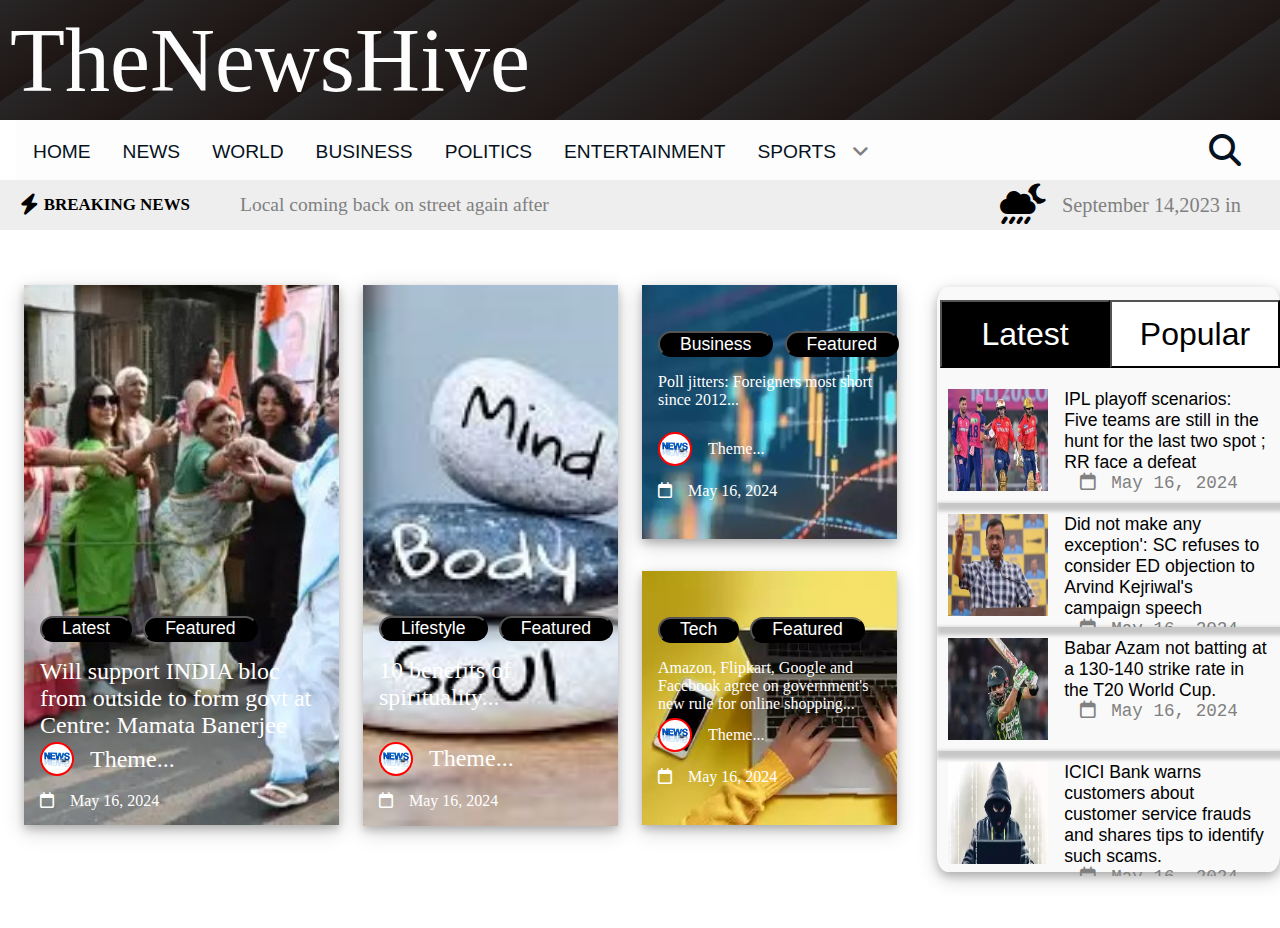
<file: Task1/index.html>
<!DOCTYPE html>
<html lang="en">
<head>
    <meta charset="UTF-8">
    <meta name="viewport" content="width=device-width, initial-scale=1.0">
    <title>Task1</title>
    <link rel="stylesheet" href="task1.css">
    <link rel="stylesheet" href="https://cdnjs.cloudflare.com/ajax/libs/font-awesome/6.5.2/css/all.min.css">
    <link rel="icon" type="image/x-icon" href="icon.jpg">
</head>
<body>
    
    <div class="heading">TheNewsHive</div>
    <div class="navbar">
        <div class="navdet">
            <div class="navcon">HOME</div>
            <div class="navcon">NEWS</div>
            <div class="navcon">WORLD</div>
            <div class="navcon">BUSINESS</div>
            <div class="navcon">POLITICS</div>
            <div class="navcon">ENTERTAINMENT</div>
            <div class="navcon">SPORTS 
                <div class="down"><i class="fa-solid fa-angle-down" style="color: grey ;"></i></div>
            </div>
        </div>
        <div class="icon"><i class="fa-solid fa-magnifying-glass fa-2xl" style="color: #061221;"></i></div>
    </div>
    <div class="news">
        <div class="newc">
            <div class="newone">
                <div class="newicon"><i class="fa-solid fa-bolt fa-lg" style="color: #000000;"></i></div>
                <b>BREAKING NEWS</b>
            </div>
            <div class="newtwo">Local coming back on street again after</div>
        </div>
        <div class="weather">
            <div class="wicon"><i class="fa-solid fa-cloud-moon-rain fa-2xl" style="color: #000000;"></i></div>
            September 14,2023 in
        </div>
    </div>   
    <div class="main">
        <div class="m1">
            <div class="det">
                <div class="button">
                    <button id="b1">Latest</button>
                    <button id="b1">Featured</button>
                </div>
                Will support INDIA bloc from outside to form govt at Centre: Mamata Banerjee
            </div>
            <div class="label">
                <div class="logo"></div>
                Theme...
            </div>
            <div class="date">
                <div class="calender">
                    <i class="fa-regular fa-calendar" style="color: #ffffff;"></i>
                </div>
                May 16, 2024
            </div>    
        </div>
        <div class="m2">
            <div class="det">
                <div class="button">
                    <button id="b1">Lifestyle</button>
                    <button id="b1">Featured</button>
                </div>
                10 benefits of spirituality...
            </div>
            <div class="label">
                <div class="logo"></div>
                Theme...
            </div>
            <div class="date">
                <div class="calender">
                    <i class="fa-regular fa-calendar" style="color: #ffffff;"></i>
                </div>
                May 16, 2024
            </div>    
        </div>
        <div class="m3">
        <div class="up">
            <div class="sdet" >
                <div class="button">
                    <button id="b1">Business</button>
                    <button id="b1">Featured</button>
                </div>
                Poll jitters: Foreigners most short since 2012...
            </div>
            <div class="slabel">
                <div class="logo"></div>
                Theme...
            </div>
            <div class="date">
                <div class="calender">
                    <i class="fa-regular fa-calendar" style="color: #ffffff;"></i>
                </div>
                May 16, 2024
            </div>
        </div>
        <div class="ddown">
            <div class="sdet" >
                <div class="button">
                    <button id="b1">Tech</button>
                    <button id="b1">Featured</button>
                </div>
                Amazon, Flipkart, Google and Facebook agree on government's new rule for online shopping...   
            </div>
            <div class="slabel">
                <div class="logo"></div>
                Theme...
            </div>
            <div class="date">
                <div class="calender">
                    <i class="fa-regular fa-calendar" style="color: #ffffff;"></i>
                </div>
                May 16, 2024
            </div>
        </div>
        </div>
    <div class="last">
        <div class="switch">
            <button id="b2">Latest</button>
            <button id="b3">Popular</button>
        </div>
        <div class="slide1">
            <div class="n1">
                <img src="s11.jpg" style="width:100px">
                <div class="slidenews">
                    IPL playoff scenarios: Five teams are still in the hunt for the last two spot ; RR face a defeat
                    <div class="date" style="color: grey ; font-family:'Courier New', Courier, monospace">
                        <div class="calender">
                            <i class="fa-regular fa-calendar" style="color: grey"></i>
                        </div>
                        May 16, 2024
                    </div>
                </div>
            </div>
            <div class="n1">
                <img src="s12.jpg" style="width:100px">
                <div class="slidenews">
                    Did not make any exception': SC refuses to consider ED objection to Arvind Kejriwal's campaign speech
                    <div class="date" style="color: grey ; font-family:'Courier New', Courier, monospace">
                        <div class="calender">
                            <i class="fa-regular fa-calendar" style="color: grey"></i>
                        </div>
                        May 16, 2024
                    </div>
                </div>
            </div>
            <div class="n1">
                <img src="s13.jpg" style="width:100px">
                <div class="slidenews">
                    Babar Azam not batting at a 130-140 strike rate in the T20 World Cup.
                    <div class="date" style="color: grey ; font-family:'Courier New', Courier, monospace">
                        <div class="calender">
                            <i class="fa-regular fa-calendar" style="color: grey"></i>
                        </div>
                        May 16, 2024
                    </div>
                </div>
            </div>
            <div class="n1">
                <img src="s14.jpg" style="width:100px">
                <div class="slidenews">
                    ICICI Bank warns customers about customer service frauds and shares tips to identify such scams.
                    <div class="date" style="color: grey ; font-family:'Courier New', Courier, monospace">
                        <div class="calender">
                            <i class="fa-regular fa-calendar" style="color: grey"></i>
                        </div>
                        May 16, 2024
                    </div>
                </div>
            </div>
        </div>
        <div class="slide2">
            <div class="n1">
                <img src="s22.jpg" style="width:100px">
                <div class="slidenews">
                    The Delhi police are dealing with an increase in hoax bomb threats.
                    <div class="date" style="color: grey ; font-family:'Courier New', Courier, monospace">
                        <div class="calender">
                            <i class="fa-regular fa-calendar" style="color: grey"></i>
                        </div>
                        May 16, 2024
                    </div>
                </div>
            </div>
            <div class="n1">
                <img src="s21.jpg" style="width:100px">
                <div class="slidenews">
                    Assassination attempt on Slovakian PM Robert Fico raises concerns in Europe.
                    <div class="date" style="color: grey ; font-family:'Courier New', Courier, monospace">
                        <div class="calender">
                            <i class="fa-regular fa-calendar" style="color: grey"></i>
                        </div>
                        May 16, 2024
                    </div>
                </div>
            </div>
            <div class="n1">
                <img src="s23.jpg" style="width:100px">
                <div class="slidenews">
                    Author Amitav Ghosh predicted 8 years ago that Mumbai hoardings would become dangerous.
                    <div class="date" style="color: grey ; font-family:'Courier New', Courier, monospace">
                        <div class="calender">
                            <i class="fa-regular fa-calendar" style="color: grey"></i>
                        </div>
                        May 16, 2024
                    </div>
                </div>
            </div>
            <div class="n1">
                <img src="s24.jpg" style="width:100px">
                <div class="slidenews">
                    Silver is expected to outperform gold, with the precious metal likely to surpass the Rs 1 lakh mark within a year.
                    <div class="date" style="color: grey ; font-family:'Courier New', Courier, monospace">
                        <div class="calender">
                            <i class="fa-regular fa-calendar" style="color: grey"></i>
                        </div>
                        May 16, 2024
                    </div>
                </div>
            </div>
        </div>
    </div>
    </div>    
        
    </div>

<script src="Script1.js"></script>


</body>


</html>
</file>
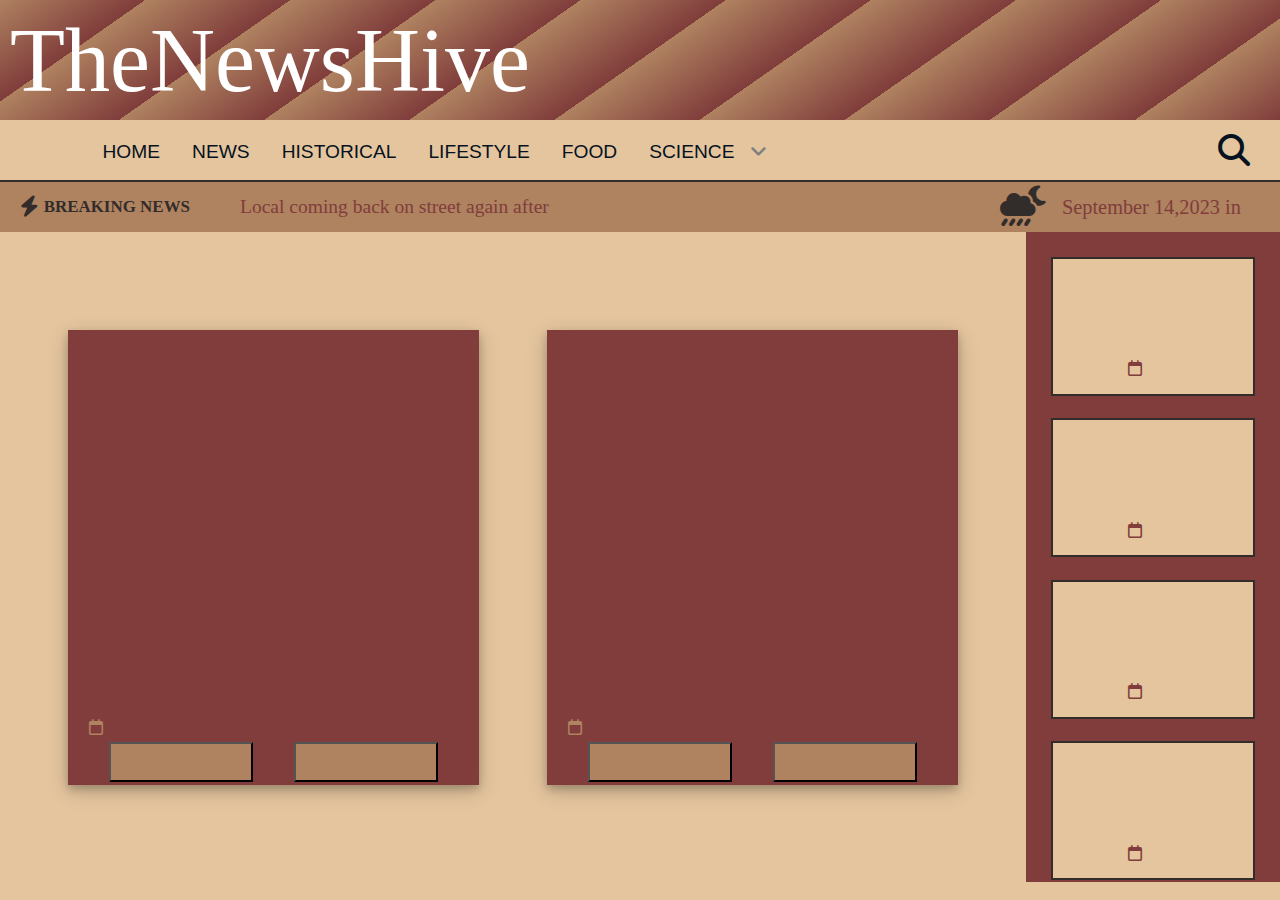
<file: Task2/index.html>
<!DOCTYPE html>
<html lang="en">
<head>
    <meta charset="UTF-8">
    <meta name="viewport" content="width=device-width, initial-scale=1.0">
    <title>Task2</title>
    <link rel="stylesheet" href="task2.css">
    <link rel="stylesheet" href="https://cdnjs.cloudflare.com/ajax/libs/font-awesome/6.5.2/css/all.min.css">
    <link rel="icon" type="image/x-icon" href="icon.jpg">
</head>
<body>
    <div class="heading">TheNewsHive</div>
    <div class="navbar">
        <div class="navdet">
            <div class="navcon" id="h">HOME</div>
            <div class="navcon" id="n">NEWS</div>
            <div class="navcon" id="hi">HISTORICAL</div>
            <div class="navcon" id="l">LIFESTYLE</div>
            <div class="navcon" id="f">FOOD</div>
            <div class="navcon" id="s">SCIENCE 
                <div class="down"><i class="fa-solid fa-angle-down" style="color: grey ;"></i></div>
            </div>
        </div>
        <div class="icon">
            <span class="clickit">Click div where cursor behave as pointer</span>
            <i class="fa-solid fa-magnifying-glass fa-2xl" style="color: #061221;"></i>
        </div>
    </div>
    <div class="news">
        <div class="newc">
            <div class="newone">
                <div class="newicon"><i class="fa-solid fa-bolt fa-lg" style="color: #322C2B;"></i></div>
                <b>BREAKING NEWS</b>
            </div>
            <div class="newtwo">Local coming back on street again after</div>
        </div>
        <div class="weather">
            <div class="wicon"><i class="fa-solid fa-cloud-moon-rain fa-2xl" style="color: #322C2B;"></i></div>
            September 14,2023 in
        </div>
    </div>
    <div class="main">
        <div class="left">
            <div class="card1">
                <div class="lfeature">
                    <button id="lb1"></button>
                    <button id="lb2"></button>
                </div>
                <div class="ldate">
                    <i class="fa-regular fa-calendar" style="color: #AF8260"></i>
                </div>
                <div class="lauthor"></div>
                <div class="lheadline"></div>
            </div>
            <div class="card2">
                <div class="lfeature">
                    <button id="lb1"></button>
                    <button id="lb2"></button>
                </div>
                <div class="ldate">
                    <i class="fa-regular fa-calendar" style="color: #AF8260"></i>
                </div>
                <div class="lauthor"></div>
                <div class="lheadline"></div>
            </div>
        </div>
        <div class="right">
            <div class="sblog" id="0">
                <div class="simage"></div>
                <div class="sdet">
                    <div class="sheadline"></div>
                    <div class="sdate">
                        <div class="scalender">
                            <i class="fa-regular fa-calendar" style="color: #803D3B"></i>
                        </div>
                        <div class="stext"></div>
                    </div>
                </div>
            </div>
            <div class="sblog" id="1">
                <div class="simage"></div>
                <div class="sdet">
                    <div class="sheadline"></div>
                    <div class="sdate">
                        <div class="scalender">
                            <i class="fa-regular fa-calendar" style="color: #803D3B"></i>
                        </div>
                        <div class="stext"></div>
                    </div>
                </div>
            </div>
            <div class="sblog" id="2">
                <div class="simage"></div>
                <div class="sdet">
                    <div class="sheadline"></div>
                    <div class="sdate">
                        <div class="scalender">
                            <i class="fa-regular fa-calendar" style="color: #803D3B"></i>
                        </div>
                        <div class="stext"></div>
                    </div>
                </div>
            </div>
            <div class="sblog" id="3">
                <div class="simage"></div>
                <div class="sdet">
                    <div class="sheadline"></div>
                    <div class="sdate">
                        <div class="scalender">
                            <i class="fa-regular fa-calendar" style="color: #803D3B"></i>
                        </div>
                        <div class="stext"></div>
                    </div>
                </div>
            </div>
            <div class="sblog" id="4">
                <div class="simage"></div>
                <div class="sdet">
                    <div class="sheadline"></div>
                    <div class="sdate">
                        <div class="scalender">
                            <i class="fa-regular fa-calendar" style="color: #803D3B"></i>
                        </div>
                        <div class="stext"></div>
                    </div>
                </div>
            </div>
            <div class="sblog" id="5">
                <div class="simage"></div>
                <div class="sdet">
                    <div class="sheadline"></div>
                    <div class="sdate">
                        <div class="scalender">
                            <i class="fa-regular fa-calendar" style="color: #803D3B"></i>
                        </div>
                        <div class="stext"></div>
                    </div>
                </div>
            </div>
            <div class="sblog" id="6">
                <div class="simage"></div>
                <div class="sdet">
                    <div class="sheadline"></div>
                    <div class="sdate">
                        <div class="scalender">
                            <i class="fa-regular fa-calendar" style="color: #803D3B"></i>
                        </div>
                        <div class="stext"></div>
                    </div>
                </div>
            </div>
            <div class="sblog" id="7">
                <div class="simage"></div>
                <div class="sdet">
                    <div class="sheadline"></div>
                    <div class="sdate">
                        <div class="scalender">
                            <i class="fa-regular fa-calendar" style="color: #803D3B"></i>
                        </div>
                        <div class="stext"></div>
                    </div>
                </div>
            </div>
            <div class="sblog" id="8">
                <div class="simage"></div>
                <div class="sdet">
                    <div class="sheadline"></div>
                    <div class="sdate">
                        <div class="scalender">
                            <i class="fa-regular fa-calendar" style="color: #803D3B"></i>
                        </div>
                        <div class="stext"></div>
                    </div>
                </div>
            </div>
            <div class="sblog" id="9">
                <div class="simage"></div>
                <div class="sdet">
                    <div class="sheadline"></div>
                    <div class="sdate">
                        <div class="scalender">
                            <i class="fa-regular fa-calendar" style="color: #803D3B"></i>
                        </div>
                        <div class="stext"></div>
                    </div>
                </div>
            </div>
        </div>
    </div>
    <div id="popup" >
        <span class="close">&times;</span>
        <img id="img01">
        <div id="caption"></div>
    </div>   
    
    <script src="script2.js"></script>
</body>
</html>
</file>
<file: Task1/task1.css>
*{
    margin:0;
    border: border-box;
}

.heading{
    color:#fdfdfd;
    font-size: 90px;
    padding-left: 10px;
    display: flex;
    font-family: "Times New Roman", Times, serif;
    text-align: left;
    align-items: center;
    height: 120px;
    background-image: repeating-linear-gradient(145deg,#282627 , #1e1614 10%);
}

.navbar{
    z-index: +1;
    background-color: #fdfdfd;
    position: sticky;
    top:0px;
    margin-left: 1rem;
    height:60px;
    display: flex;
    justify-content: space-between;
}

.navdet{
    margin-top: 2px;
    height: 100%;
    width:870px;
    display: flex;
    justify-content: center;
}

.navcon{
    display: flex;
    align-items: center;
    font-size: 1.2rem;
    font-family: Arial, Helvetica, sans-serif;
    padding: 0 1rem 0 1rem;
    color:#061221;
    width:max-content;
    height:100%;
}

.navcon:hover{
    background-color: black;
    color: white;
    cursor: pointer;
}

.down{
    margin-left: 1rem;
}

.icon{
    height: 100%;
    width:50px;
    margin-right: 30px;
    display: flex;
    justify-content: center;
    align-items: center;
}

.icon:hover{
    border: black 2px solid;
    cursor: pointer;
}

.news{
    height:50px;
    display: flex;
    justify-content: space-between;
    background-color: #eeeeee;
}

.newc{
    margin-left:20px;
    width: 530px;
    display: flex;
    justify-content: space-between;
}

.newone{
    font-size: 1.06rem;
    width:170px;
    align-items: center;
    display: flex;
    justify-content: space-between;
}

.newicon{
    height: 100%;
    width:20px;
    display: flex;
    align-items: center;
}

.newtwo{
    display: flex;
    align-items: center;
    width:310px;
    color:grey;
    font-size:1.22rem;
}

.weather{
    display: flex;
    align-items: center;
    width:260px;
    margin-right: 20px;
    color:grey;
    font-size: 1.27rem;
}

.wicon{
    display: flex;
    align-items: center;
    height: 100%;
    margin-right: 1rem;
}

.main{
    height:650px;
    display: flex;
    align-items: center;
    margin-bottom: 3rem;
}

.m1{
    height: 540px;
    width: 510px;
    margin-left: 1.5rem ;
    background-image: url("news1.jpg");
    background-size: cover;
    box-shadow: 0 4px 8px 0 rgba(0, 0, 0, 0.2), 0 6px 20px 0 rgba(0, 0, 0, 0.19);
}

.det{
    position: relative;
    top:315px;
    height:200px;
    color: white;
    font-size: 1.5rem;
    display: flex;
    flex-direction: column;
    padding: 1rem;
}

.button{
    display: flex;
    align-items: center;
    margin-bottom: 1rem ;
}

#b1{
    height: 1.6rem;
    width:max-content;
    padding: 0px 20px 0px 20px;
    background-color: black;
    color:white;
    border-radius: 20px 20px 20px 20px;
    font-size: 1.1rem;
    margin-right:0.7rem ;
}

#b1:hover{
    transform: scale(1.2, 1.2);
    cursor: pointer;
}

.logo{
    display: inline-block;
    border: red 2px solid;
    margin-left: 1rem ;
    margin-right:1rem ;
    width:30px;
    height:30px;
    border-radius: 50%;
    background-image: url("icon.jpg");
    background-size: cover;
}

.label{
    margin-top: 225px;
    color:white;
    font-size: 1.5rem;
    display: flex;
    align-items: center;
}

.date{
    height: 50px;
    display: flex;
    align-items: center;
    color:white;
}

.calender{
    margin-left: 1rem;
    margin-right: 1rem;
}

.m2{
    margin-left: 1.5rem;
    width:255px;
    font-size: 1rem;
    background-image: url("news2.jpg");
    background-size: cover;
    box-shadow: 0 4px 8px 0 rgba(0, 0, 0, 0.2), 0 6px 20px 0 rgba(0, 0, 0, 0.19);
}

.m3{
    display: flex;
    flex-direction: column;
    justify-content: space-between;
    height: 83%;
    margin-left: 1.5rem;
    width:255px;
}

.up{
    height: 47%;
    font-size: 1rem;
    background-image: url("news3.jpg");
    background-size: cover;
    box-shadow: 0 4px 8px 0 rgba(0, 0, 0, 0.2), 0 6px 20px 0 rgba(0, 0, 0, 0.19); 
}

.ddown{
    margin: 0;
    height: 47%;
    background-image: url("news4.jpg");
    background-size: cover;
    box-shadow: 0 4px 8px 0 rgba(0, 0, 0, 0.2), 0 6px 20px 0 rgba(0, 0, 0, 0.19); 
}

.sdet{
    position: relative;
    top:30px;
    height:80px;
    color: white;
    font-size: 1rem;
    display: flex;
    flex-direction: column;
    padding: 1rem;
}

.slabel{
    margin-top: 35px;
    color:white;
    font-size: 1rem;
    display: flex;
    align-items: center;
}

.last{
    height: 90%;
    margin-top: 3rem;
    margin-left: 2.5rem;
    width: 360px;
    display: flex;
    flex-wrap: wrap;
    box-shadow: 0 4px 8px 0 rgba(0, 0, 0, 0.2), 0 6px 20px 0 rgba(0, 0, 0, 0.19); 
    background-color: #f9f9f9;
    border-radius: 3%;
}

.switch{
    margin-top: 10px;
    height:75px;
    width: 100%;
    display: flex;
    align-items: center;
    padding-left: 3px;
    justify-content: space-around;
}

#b2{
    height: 90%;
    width: 170px;
    font-size: 2rem;
    color:white;
    background-color: black;
}

#b3 {
    height: 90%;
    width: 170px;
    font-size: 2rem;
    background-color: #ffffff;
}

#b2:hover , #b3:hover{
    border-radius: 20%;
    background-color: grey;
    color: white;
    cursor: pointer;
}

.slide1{
    position: relative;
    top:1%;
    overflow: hidden;
    width: 100%;
    height: 85%;
    display: flex;
    flex-direction: column;
    justify-content: space-between;
}

.n1{
    box-shadow: 4px 4px 4px 4px rgba(0, 0, 0, 0.2); 
    height:110px;
    padding: 0.7rem;
    display: flex;
    overflow-y: auto;
}

.n1:hover{
    border-radius: 40px 40px 20px 20px; 
    cursor: pointer;
    opacity: 0.8;
}

.slide2{
    position: relative;
    top:1%;
    overflow: hidden;
    width: 100%;
    height: 0%;
    display: flex;
    flex-direction: column;
    justify-content: space-between;
}

.slidenews{
    width: 70%;
    margin-left: 1rem;
    margin-bottom:20px ;
    display: flex;
    flex-direction: column;
    font-size: 1.1rem;
    font-family: Impact, Haettenschweiler, 'Arial Narrow Bold', sans-serif;
}

.m1:hover , .m2:hover , .m3:hover{
    border: black 2px dotted;
}

.m1:hover , .m2:hover , .up:hover , .ddown:hover .sdet{ 
    color: white;
  text-shadow: 1px 1px 2px black, 0 0 25px blue, 0 0 5px darkblue;
}

@media only screen and (max-width:500px){
    .heading{
        font-size:50px;
    }
    .navbar{
        overflow-x: auto;
        overflow-y: hidden;
        scrollbar-highlight-color: #1e1614;
    }
    .news{
        padding: 0px;
        height: 100px;
        flex-direction: column;
        justify-content: space-evenly;
    }
    .newc{
        width: auto;
        margin-left:5px;
    }
    .weather{
        margin-left:5px;
    }
   .main{
    height: auto;
    flex-direction: column;
    justify-content: center;
    gap: 1rem;;
   }

   .m1 ,.m2 , .m3{
    margin: 0;
    width: 200%;
    gap: 1rem;
   }

   .last{
    display: none;
   }

}

@media only screen and ( max-width:800px) {
    .heading{
        max-width: 800px;
        font-size:50px;
    }
    .navbar{
        overflow-x: auto;
        overflow-y: hidden;
    }
    .news{
        margin-bottom: 1rem;
        padding: 0px;
        height: 100px;
        flex-direction: column;
        justify-content: space-evenly;
    }
    .newc{
        width: auto;
        margin-left:5px;
    }
    .weather{
        margin-left:5px;
    }
    
   .last{
    display: none;
   }
   
}

@media only screen and (max-width:1240px){
    .m1{
        margin-left: 0;
    }

    .main{
        justify-content: space-between;
        align-items: flex-start;
        width: 60%;
        transform:scale(0.7,0.7);
    }

    .last{
        position: absolute;
        bottom: 15%;
        left: 140%;
        transform:scale(0.9,0.9);
    }

}
</file>
<file: Task2/task2.css>
*{
    margin:0;
    border: border-box;
}

body{
    background-color: #E4C59E;
}

.heading{
    color:white;
    font-size: 90px;
    padding-left: 10px;
    display: flex;
    font-family: "Times New Roman", Times, serif;
    text-align: left;
    align-items: center;
    height: 120px;
    background-image: repeating-linear-gradient(145deg , #AF8260 , #803D3B 10%);
}

.navbar{
    border-bottom: #322C2B 2px solid;
    background-color: #E4C59E;
    position: sticky;
    top:0px;
    height:60px;
    display: flex;
    justify-content: space-between;
}

.navdet{
    margin-top: 2px;
    height: 100%;
    width:870px;
    display: flex;
    justify-content: center;
}

.navcon{
    display: flex;
    align-items: center;
    font-size: 1.2rem;
    font-family: Arial, Helvetica, sans-serif;
    padding: 0 1rem 0 1rem;
    color:#061221;
    width:max-content;
    height:100%;
}

.navcon:hover{
    background-color: #322C2B;
    color: #E4C59E;
    cursor: pointer;
    border-radius: 50%;
}

.down{
    margin-left: 1rem;
}

.icon{
    height: 100%;
    width:50px;
    margin-right: 30px;
    display: flex;
    justify-content: center;
    align-items: center;
}

.icon:hover{
    border: #322C2B 2px solid;
    cursor: pointer;
}

.news{
    height:50px;
    display: flex;
    justify-content: space-between;
    background-color: #AF8260;
}

.newc{
    margin-left:20px;
    width: 530px;
    display: flex;
    justify-content: space-between;
}

.newone{
    color: #322C2B;
    font-size: 1.06rem;
    width:170px;
    align-items: center;
    display: flex;
    justify-content: space-between;
}

.newicon{
    height: 100%;
    width:20px;
    display: flex;
    align-items: center;
}

.newtwo{
    display: flex;
    align-items: center;
    width:310px;
    color: #803D3B;
    font-size:1.22rem;
}

.weather{
    display: flex;
    align-items: center;
    width:260px;
    margin-right: 20px;
    color:#803D3B;
    font-size: 1.27rem;
}

.wicon{
    display: flex;
    align-items: center;
    height: 100%;
    margin-right: 1rem;
}

.main{
    height: 650px;
    display:flex;
    justify-content: space-evenly;
}

.left{
    display: flex;
    width: 90%;
    justify-content: space-evenly;
    align-items: center;
}

.right{
    overflow-x: hidden;
    background-color: #803D3B;
    min-width:250px;
    overflow-y: auto;
    border: #803D3B 2px solid;
}

.sblog{
    background-color: #E4C59E;
    border: #322C2B 2px solid ;
    width: 80%;
    height: 15vh;
    margin: 9%;
    display: flex;
    flex-direction: row;
    justify-content: center;
    align-items: center;
}

.simage{
    background-position: center;
    background-size: cover; 
    background-repeat: no-repeat;
    height: 80%;
    width: 30%;
}

.sdet{
    height: 80%;
    width: 60%;
    display: flex;
    flex-direction: column;
    justify-content: space-between;
}

.sheadline{
    padding: 5px;
    display:flex;
    color:#322C2B;
    font-family:'Franklin Gothic Medium', 'Arial Narrow', Arial, sans-serif;
    font-size: 90%;
}

.sdate{
    padding-left: 5px;
    padding-bottom: 2px;
    display: flex;
}

.stext{
    padding-left: 5px;
    font-size: 1rem;
    color: #803D3B;
}

.card1 ,.card2{
    background-color: #803D3B;
    height:70%;
    width: 40%;
    background-size: cover; 
    background-repeat: no-repeat; 
    background-position:top;
    display: flex;
    flex-direction: column-reverse; 
    box-shadow: 0 4px 8px 0 rgba(0, 0, 0, 0.2), 0 6px 20px 0 rgba(0, 0, 0, 0.19);
}

.lfeature{
    height: 10%;
    display: flex;
    justify-content: space-evenly;
    align-items: center;
}

#lb1 , #lb2{
    font-size: 1rem;
    width:35%;
    height: 40px;
    background-color: #AF8260;
    color:#322C2B;
}

.ldate{
    display: flex;
    gap:1rem;
    padding: 0 5% 1% 5%;
    color:#AF8260;
}
.lauthor{
    height: 2rem;
    padding-left : 5% ;
    line-height: 1.5rem;
    color:white;
    font-family:'Lucida Sans', 'Lucida Sans Regular', 'Lucida Grande', 'Lucida Sans Unicode', Geneva, Verdana, sans-serif ;
}

.card1:hover , .card2:hover .lauthor{
    text-shadow: 2px 2px 5px red;
}

.card1:hover , .card2:hover .ldate{
    text-shadow: 2px 2px 5px red;
}

.lheadline{
    height: fit-content;
    font-size:100%;
    color:red;
    padding: 0 5% 1% 5%;
    font-family:'Lucida Sans', 'Lucida Sans Regular', 'Lucida Grande', 'Lucida Sans Unicode', Geneva, Verdana, sans-serif;
}

.card1:hover , .card2:hover .lheadline{
    text-shadow: 2px 2px 5px red;
}

@media only screen and (max-width:500px){
    .heading{
        font-size:50px;
    }
    .navbar{
        overflow-x: auto;
        overflow-y: hidden;
        scrollbar-highlight-color: #1e1614;
    }
    .news{
        padding: 0px;
        height: 100px;
        flex-direction: column;
        justify-content: space-evenly;
    }
    .newc{
        width: auto;
        margin-left:5px;
    }
    .weather{
        margin-left:5px;
    }
    .main{
        display: block;
        height:auto;
    }
    
    .left{
        height: 500px;
    }
    
}

@media only screen and ( max-width:800px) {
    .heading{
        max-width: 800px;
        font-size:50px;
    }
    .navbar{
        overflow-x: auto;
        overflow-y: hidden;
    }
    .news{
        margin-bottom: 1rem;
        padding: 0px;
        height: 100px;
        flex-direction: column;
        justify-content: space-evenly;
    }
    .newc{
        width: auto;
        margin-left:5px;
    }
    .weather{
        margin-left:5px;
    }

    .main{
        height:300px;
    }
    
    .card2 , .card1{
        height: 50%;
    }

    #lb1,#lb2{
        height: 20px;
        font-size: 70%;
    }

    .lheadline{
        font-size: 60%;
    }
    .lauthor{
        font-size: 50%;
    }
    .ldate{
        font-size:50%
    }

    .right{
        height:400px;
    }
}

#popup{
    display: none; 
    position: fixed; 
    z-index: 1; 
    padding-top: 100px; 
    left: 0;
    top: 0;
    width: 100%; 
    height: 100%; 
    overflow: auto; 
    background-color: rgb(0,0,0); 
    background-color: rgba(0,0,0,0.9); 
  }
  
  #img01{
    margin: auto;
    display: block;
    width: 80%;
    max-width: 700px;
  }
  
  #caption {
    margin: auto;
    display: block;
    width: 80%;
    max-width: 700px;
    text-align: center;
    color: #ccc;
    padding: 10px 0;
    height: 150px;
  }
  

  .close {
    position: absolute;
    top: 15px;
    right: 35px;
    color: #f1f1f1;
    font-size: 40px;
    font-weight: bold;
    transition: 0.3s;
  }
  
  .close:hover{
    cursor: pointer;
  } 
  
  @media only screen and (max-width: 700px){
    .modal-content {
      width: 100%;
    }
}

.card1, .card2{  
    animation-name: zoom;
    animation-duration: 1s;
    animation-iteration-count: 1;
  }
  
  @keyframes zoom {
    from {transform: scale(0.9)} 
    to {transform: scale(1)}
  }

.sblog:hover{
    cursor: pointer;
    transform: scale(1.1,1.1);
}

.icon:hover .clickit{
    visibility: visible;
  }

.clickit{
    visibility: hidden;
  width: 400px;
  background-color: #322C2B;
  color: #fff;
  text-align: center;
  border-radius: 6px;
  padding: 1px;
  position: relative;
  z-index: 1;
  top: 100%;
  left: 50%;
  margin-left: -60px;
}
</file>
